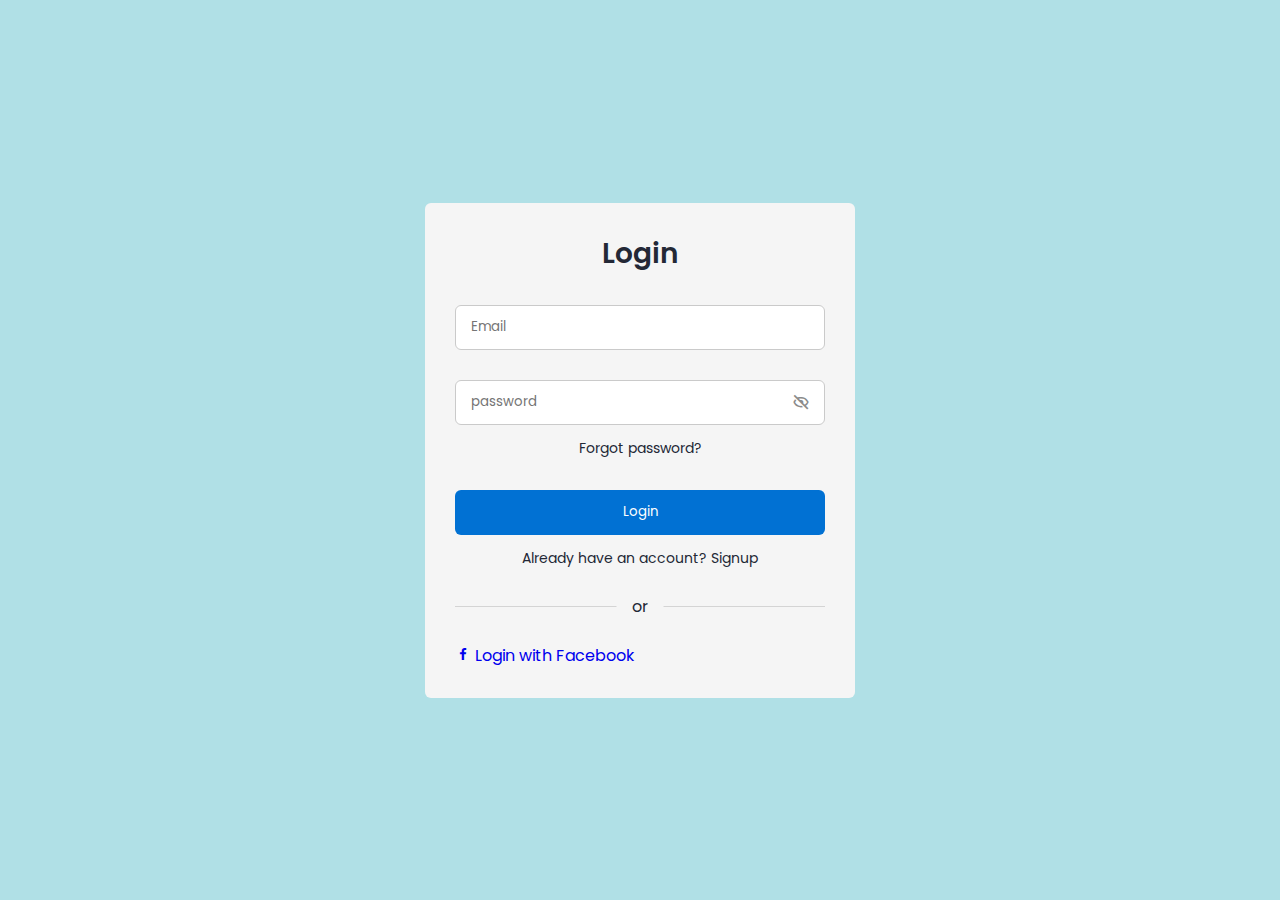
<file: index.html>
<!DOCTYPE html>
<html>
<head>
	<meta charset="utf-8">
	<meta name="viewport" content="width=device-width, initial-scale=1">
	<meta http-equiv="X-UA-Compatible" content="IE=edge">
	<title>Responsive Login and Signup Form</title>
<!-- 	==================================
	Start CSS
	================================== -->

	<!-- Linking External Stylesheet -->
	<link rel="stylesheet" type="text/css" href="css/style.css">

	<!-- Boxicons CSS -->
	<link href='https://unpkg.com/boxicons@2.1.4/css/boxicons.min.css' rel='stylesheet'>


<!-- 	=========================================
	End CSS
	========================================= -->
</head>
<body>
	<section class="container forms">
		<div class="form login">
			<div class="form-content">
				<header>Login</header>
				
				<form action="#">
					<div class="field input-field">
						<input type="email" placeholder="Email" class="input">
					</div>

					<div class="field input-field">
						<input type="password" placeholder="password" class="password">
						<i class='bx bx-hide eye-icon'></i>
					</div>

					<div class="form-link">
						 <a href="#" class="forgot-pass">Forgot password?</a>
					</div>

					<div class="field button-field">
						<button>Login</button>
					</div>

					<div class="form-link">
						<span>Already have an account? <a href="#" class="signup-link">Signup</a></span>
					</div>

				</form>
			</div>

			<div class="line"></div>
			<div class="media-options">
				<a href="#" class="field_facebook">
					<i class='bx bxl-facebook facebook-icon'></i>
					<span>Login with Facebook</span>
				</a>
			</div>

		</div>	
	</section>
</body>
</html>
</file>
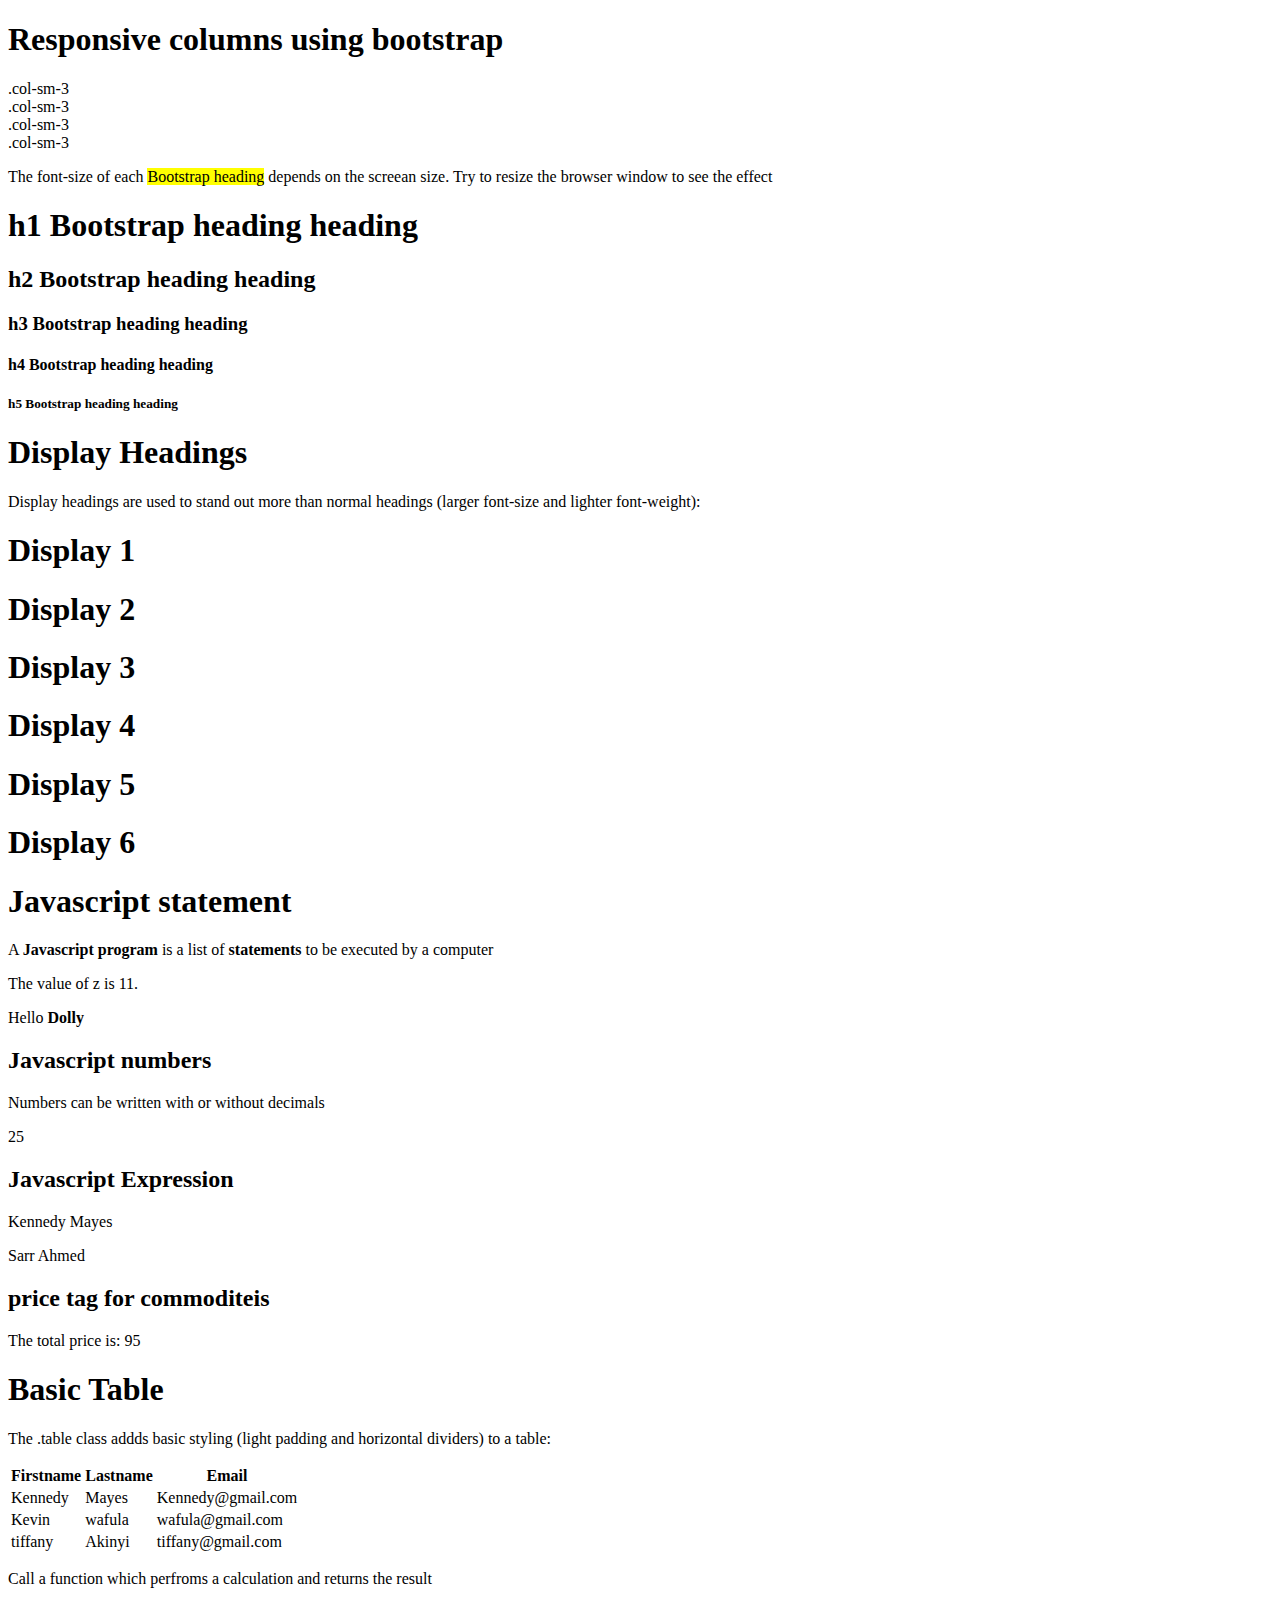
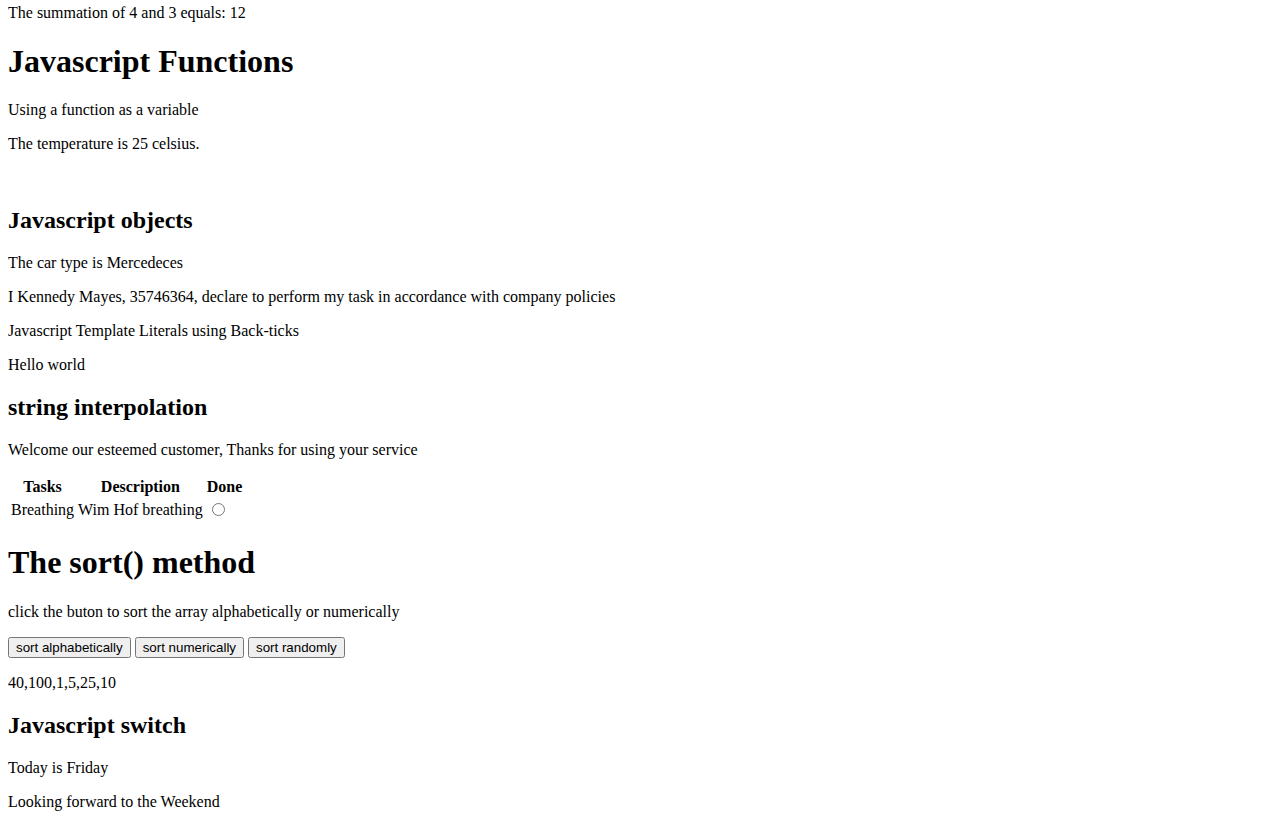
<file: try it.html>
<!DOCTYPE html>
<html>
<head>
	<title>Js statements</title>
	<meta charset="utf-8">
	<meta name="viewport" content="width=device-width, initial-scale=1">
	<link href="https://cdn.jsdelivr.net/npm/bootstrap@5.3.0/dist/css/bootstrap.min.css" rel="stylesheet" integrity="sha384-9ndCyUaIbzAi2FUVXJi0CjmCapSmO7SnpJef0486qhLnuZ2cdeRhO02iuK6FUUVM" crossorigin="anonymous">
</head>
<body>
<div class="container-fluid mt-4">
	<h1>Responsive columns using bootstrap</h1>
<div class="row">
	<div class="col-sm-3 p-3 bg-primary text-white">.col-sm-3</div>
	<div class="col-sm-3 p-3 bg-dark text-white">.col-sm-3</div>
	<div class="col-sm-3 p-3 bg-warning text-white">.col-sm-3</div>
	<div class="col-sm-3 p-3 bg-danger text-white">.col-sm-3</div>

</div>
</div>
<div class="row mx-3">
<div class="container mt-3 col-sm-6">
	<p> The font-size of each <mark>Bootstrap heading</mark> depends on the screean size. Try to resize the browser window to see the effect</p>
	<h1>h1 Bootstrap heading heading</h1>
	<h2>h2 Bootstrap heading heading</h2>
	<h3>h3 Bootstrap heading heading</h3>
	<h4>h4 Bootstrap heading heading</h4>
	<h5>h5 Bootstrap heading heading</h5>
</div>
<div class="container mt-3 col-sm-6">
  <h1>Display Headings</h1>
  <p>Display headings are used to stand out more than normal headings (larger font-size and lighter font-weight):</p>
  <h1 class="display-1">Display 1</h1>
  <h1 class="display-2">Display 2</h1>
  <h1 class="display-3">Display 3</h1>
  <h1 class="display-4">Display 4</h1>
  <h1 class="display-5">Display 5</h1>
  <h1 class="display-6">Display 6</h1>
</div>
</div>
	<h1>Javascript statement</h1>
	<p> A <b>Javascript program</b> is a list of <b>statements</b> to be executed by a computer</p>
	<p id = "js"></p>
	<p id = "demo"></p>
	<h2>Javascript numbers</h2>
	<p>Numbers can be written with or without decimals</p>
	<p id="numm"></p>

	<h2>Javascript Expression</h2>
	<p id="demo2"></p>
	<p id="demo3"></p>
	<h2>price tag for commoditeis</h2>
	<p id="price"></p>

<div class="container mt-3">
	<h1>Basic Table</h1>
	<p>The .table class addds basic styling (light padding and horizontal dividers) to a table:</p>
	<table class="table table-striped table-hover">
		<thead>
			<tr>
				<th>Firstname</th>
				<th>Lastname</th>
				<th>Email</th>
			</tr>
		</thead>
		<tbody>
			<tr>
			<td>Kennedy</td>
			<td>Mayes</td>
			<td>Kennedy@gmail.com</td>
		    </tr>
			<tr>
			<td>Kevin</td>
			<td>wafula</td>
			<td>wafula@gmail.com</td>
		    </tr>
		    <tr>
			<td>tiffany</td>
			<td>Akinyi</td>
			<td>tiffany@gmail.com</td>
		    </tr>
		</tbody>
	</table>
</div>

<p> Call a function which perfroms a calculation and returns the result</p>

<p id="demo1"></p>

<h1 class="bg-warning text-secondary">Javascript Functions</h1>
<p class="text-primary">Using a function as a variable</p>
<p id="demo4"></p>
<br>
<h2>Javascript objects</h2>
<p id="demo5"></p>
<p id="demo11"></p>

<p class="h1 text-primary">Javascript Template Literals using Back-ticks</p>
<p id="demo21"></p>
<h2>string interpolation</h2>
<p id="demo22"></p>

<table>
	<tr>
		<th>Tasks</th>
		<th>Description</th>
		<th>Done</th>
	</tr>
	<tr>
		<td rowspan="3">Breathing</td>
		<td>Wim Hof breathing</td>
		<td class="radion-btn">
			<input type="radio" name="breathing" value="wim-hof-breathing" id="wim-hof-breathing">
			<label for="wim-hof-breathing"></label>
		</td>
	</tr>
</table>

<!-- learning sort() -->
<h1>The sort() method</h1>
<p>click the buton to sort the array alphabetically or numerically</p>
<button type="button" class="btn btn-primary" onclick="sortfunction1()">sort alphabetically</button>
<button type ="button" class="btn btn-success" onclick="sortfunction2()">sort numerically</button> 
<button type="button" class="btn btn-info" onclick="sortRandomly()">sort randomly</button>
<p id="sorting"></p>

<h2>Javascript switch</h2>
<p id="js_switch"></p>
<p id="defu"></p>

<!-- ======================================
	Start scripts
========================================== -->
<script>
let textt;
switch (new Date().getDay()) {
  case 6:
    textt = "Today is Saturday";
    break;
  case 0:
    textt = "Today is Sunday";
    break;
  default:
    textt = "Looking forward to the Weekend";
}
document.getElementById("defu").innerHTML = textt;



let day;
switch (new Date().getDay()) {
  case 0:
    day = "Sunday";
    break;
  case 1:
    day = "Monday";
    break;
  case 2:
    day = "Tuesday";
    break;
  case 3:
    day = "Wednesday";
    break;
  case 4:
    day = "Thursday";
    break;
  case 5:
    day = "Friday";
    break;
  case  6:
    day = "Saturday";
}
document.getElementById("js_switch").innerHTML = "Today is " + day;

const points = [40, 100, 1, 5, 25, 10];
document.getElementById("sorting").innerHTML = points;

function sortfunction1() {
	points.sort();
	document.getElementById("sorting").innerHTML= points;
}

function sortfunction2() {
	points.sort(function(a, b){return a - b});
	document.getElementById("sorting").innerHTML = points;
}
 
function sortRandomly() {
	points.sort(function(){return 0.5 - Math.random()});
	document.getElementById("sorting").innerHTML = points;
}

	 let greetings1 = "Welcome our esteemed customer";
	 let greetings2 = "Thanks for using your service";

	  document.getElementById("demo22").innerHTML = `${greetings1}, ${greetings2}`;


	 let text1 = `Hello world`;
	 document.getElementById("demo21").innerHTML= text1;

	let x, y, z;  //statement 1
		x = 5; //statement 2
		y = 6;  //statement 3
		z = x + y; //statement 4

	let full_names;
	full_names = "Sarr Ahmed";

	const price1 = 45;
	const price2 = 50;
	let total = price1 + price2;

	function myfunction_A(p1, p2 ){
		return p1*p2
	}
	let result = myfunction_A(4, 3);

	let text = "The temperature is " + myfunction_B(77) + " celsius.";
	document.getElementById("demo4").innerHTML = text;
	function myfunction_B(fahrenheit) {
		return (5/9) * (fahrenheit-32);
	}
  
   const car = {type:"Mercedeces", model:"E650", color:"black"};

   // display some data from the object
document.getElementById("demo5").innerHTML= "The car type is " + car.type;
	document.getElementById("demo1").innerHTML= "The summation of 4 and 3 equals:" + " " +result;

	document.getElementById('js').innerHTML = "The value of z is "+ z +".";

	document.getElementById('demo').innerHTML = "Hello <b>Dolly</b>";
	document.getElementById('numm').innerHTML= 25;
	document.getElementById('demo2').innerHTML = "Kennedy" + " " + "Mayes";

	document.getElementById('demo3').innerHTML = full_names;
	document.getElementById('price').innerHTML ="The total price is: " + total;

	const person = {
		firstName: "Kennedy",
		lastName: "Mayes",
		idno: 35746364,
		fullName: function() {
			return this.firstName + " " + this.lastName;
		}
	};
 
 document.getElementById("demo11").innerHTML= "I " + person.fullName() + ", " + person.idno + ", declare to perform my task in accordance with company policies"

	</script>
   <script src="https://cdn.jsdelivr.net/npm/bootstrap@5.3.0/dist/js/bootstrap.bundle.min.js" integrity="sha384-geWF76RCwLtnZ8qwWowPQNguL3RmwHVBC9FhGdlKrxdiJJigb/j/68SIy3Te4Bkz" crossorigin="anonymous"></script>


   <!-- ============================================
   	End scripts
   	============================================ -->
</body>
</html>
</file>
<file: css/style.css>
/*Google Fonts -poppins*/

@import url('https://fonts.googleapis.com/css2?family=Poppins:wght@300;400;500;600&display=swap');

*{
    margin: 0;
    padding: 0;
    box-sizing: border-box;
    font-family: 'Poppins', sans-serif;
}

.container {
  height: 100vh;
  width: 100%;
  display: flex;
  align-items: center;
  justify-content: center;
  background: powderblue;
}
.form {
  max-width: 430px;
  width: 100%;
  padding: 30px;
  border-radius: 6px;
  background: whitesmoke;

}

header {
  font-size: 28px;
  font-weight: 600;
  color: #232836;
  text-align: center;
}
 form {
  margin-top: 30px;
 }

form .field {
  position: relative;
  height: 45px;
  width: 100%;
  margin-top: 30px;
}
 .field input,
 .field button {
  height: 100%;
  width: 100%;
  border: none;
  font-weight: 400px;
  border-radius: 6px;
 }

 .field input{
  outline: none ;
  padding: 0 15px;
  border: 1px solid #CACACA;
 }

 .field input:focus {
   border-bottom-width: 2px;
 }

 .eye-icon {
 position: absolute;
 top: 50%;
 right: 10px;
 transform: translateY(-50%);
 font-size: 18px;
 color:  #8b8b8b;
 cursor: pointer;
 padding: 5px;

 }

 .field button{
  color: #fff;
  background-color: #0171d3;
  transition: all 0.3s ease;
  cursor: pointer;
 }

 .field button:hover {
  background-color: #016dcb;
 }

.form-link {
  text-align: center;
  margin-top: 10px;
}

.form-link span, 
.form-link a {
  font-size: 14px;
  font-weight: 400;
  color: #232836;
}

.form a {
  color: 0171d3;
  text-decoration: none;
}

.form a:hover{
  text-decoration: underline;
}

.line {
  position: relative;
  height: 1px;
  width: 100%;
  margin: 36px 0;
  background-color: #d4d4d4;
}

.line::before {
  content: 'or';
  position: absolute;
  top: 50%;
  left: 50%;
  transform: translate(-50%, -50%);
  background-color: whitesmoke;
  color: #232836;
  padding: 0 15px;

}
</file>
